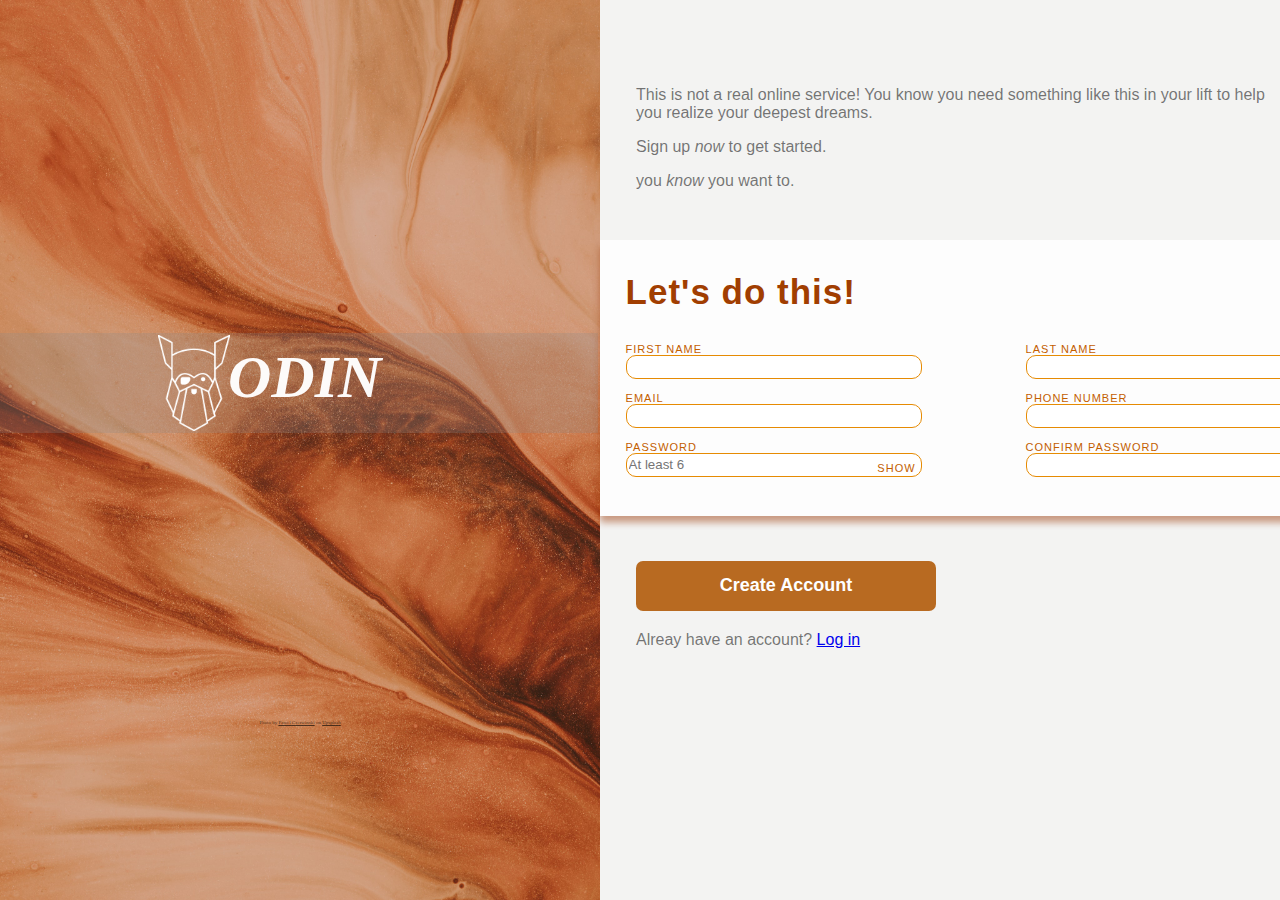
<file: index.htm>
<!DOCTYPE html>
<html>

<head>
	
	
	<meta charset="UTF-8">
	<meta name="viewport" content="width=device-width,initial-scale=1.0,maximum-scale=1.0,minimum-scale=1.0,user-scalable=no">
	<link rel="stylesheet" href="style.css"/>
	<title>Log in</title>
</head>

<body>

<div class="bg">	
	<p id="picFrom">Photo by <span style="text-decoration: underline;">Pawel Czerwinski</span> on <span style="text-decoration: underline;">Upsplash</span></p>		
</div>

<div class="logo">
	<h2 id="odin">ODIN</h2>
</div>

<div class="toptext">
	<p>This is not a real online service! You know you need something like this in your lift to help you realize your deepest dreams.</p>
	<p>Sign up <em>now</em> to get started.</p>
	<p>you <em>know</em> you want to.</p>
</div>



		<div class="right">
			
				<form action="#" method="get" name="name1">
				<div class="display">
					<h2 id="intro">Let's do this!</h2>
					<div class="inputs">
					<label for="FN">FIRST NAME</label> 
					<input type="text" name="First Name" id="LN" required>	
					</div>

					<div class="inputs">
					<label for="LN">LAST NAME</label>
					<input type="text" name="Last Name" id="LN" >
					</div>

					<div class="inputs">
					<label for="EMAIL">EMAIL</label>
					<input type="email" name="email" id="EMAIL" required>
					</div>

					<div  class="inputs">
					<label for="PN">PHONE NUMBER</label>
					<input type="tel" name="tel"  id="PH" >
					</div>

					<div class="inputs" >
					<label for="PW">PASSWORD
						<p id="shw">SHOW</p>
					</label>
					<input type="password" onkeyup="recheckpsw(this.value)" placeholder="At least 6" maxlength="12" name="password" id="PW" required>
					</div>
				
					<div class="inputs">
					<label for="CPW">
						CONFIRM PASSWORD
					</label>
					<input type="password" onkeyup="checkPassword(this.value)" maxlength="12" name="password repeat" id="CPW" required>
					</div>
					
					<div class= "erro-text"></div>

				</div>	

				<div class="left button">
				<button  type="submit" class="bt"> Create Account </button>
				</div>
				
					<div class="res">
					<ul class="ul">
					<li>Please enter:</li>
					<li id="upper">At least one upper-case.</li>
					<li id="lower">At least one lower-case.</li>
					<li id="spec">At least one special character.</li>
					<li id="leg">At least 12 characters</li>
					<li id="numb">Including numbers.</li>
					</ul>
					</div>
					
		</div>	
				</form>

			
		<div class="downtext">
		<span id="h4">Alreay have an account?</span> <a href="zample.html">Log in</a>
		</div>

	

			<!--<div class="show">show<div>-->

</body>
<script src="main.js"></script>
</html>
</file>
<file: style.css>
/* web */

body{
    background-color:rgba(242, 242, 241, 0.908);
}

/* left side include the pic, logo, the while space behind the logo*/

.bg{
   
	background-image: url(image/home.jpg);
    position: absolute;
    left:0;
    top:0;
    margin:0px;
    padding:0px;
    width: 600px;
    height:100%;
    background-size: cover;
}
.logo{
    
	background-color:rgba(141, 141, 141, 0.251);
    position: relative;
    top: 283px;
    left: -10px;
	background-image: url(image/odin-lined.png);
    width: 600px;
    height:100px;
    background-repeat: no-repeat;
    background-position-x: 160px;
    background-position-y: 2px;
    background-size: 12% auto; 
}

#odin{
    color:rgba(255, 255, 255, 0.968);
    padding-top: 10px;
    padding-left: 230px;
    font-style: oblique;
    font-size: 60px;
}

#picFrom{
    text-align: center;
    margin-top:720px;
    font-size: 5px;
    color: rgba(0, 0, 0, 0.621);
}




/*right side*/
/*.bt{
    cursor: no-drop;
}
*/
.toptext{
    margin-top:-80px;
    padding:0%;
    margin-left: 628px;
    color: rgba(2, 2, 2, 0.544);
    font-family: 'Franklin Gothic Medium', 'Arial Narrow', Arial, sans-serif;
}

.erro-text{
    width: 200px;
    font-weight:bold;
    font-size: 10px;
    margin-left:100%;
}

#intro{
    display: block;
    margin-top: 0px;
    color: #a13e01;
    font-family: Impact, Haettenschweiler, 'Arial Narrow Bold', sans-serif; 
    font-size: 35px;
    letter-spacing: 1px; 
    grid-column: span 2;
}

.downtext{
    margin-top:20px;
    margin-left: 628px;
    color: rgba(2, 2, 2, 0.544);
    font-family: 'Franklin Gothic Medium', 'Arial Narrow', Arial, sans-serif;
}

.display{
    background-color: rgb(253, 253, 253); 
    width: 803px;
    height: 220px;
    position:relative;
    left:592px;
    box-shadow: 0px 6.5px 7px rgba(152, 53, 0, 0.469);
    padding: 2rem 2vw 1.5rem 2vw;
    margin-top: 50px;
    display: grid;
    grid-template-columns: 400px 400px;
   
}

.inputs{
    padding-bottom: 10px;
    font-size: 10px;
    position: relative;
}

.inputs input{
    width: 290px;
    height: 20px;
    display: flex;
    justify-content:space-evenly;
    outline: none;
    border-radius: 10px;
    border: 1.2px solid rgb(230, 139, 3);
}

input:focus{
    border-color: rgb(240, 82, 25);
    box-shadow: 0 0 2px #f95f00;
}

.left button{
    background-color: rgb(184, 106, 33);
    margin-top:45px;
    margin-left:628px;
    width: 300px;
    height: 50px;
    text-align: center;
    font-size: large;
    border-style: none;
    border-radius: 7px;
    font-family:Arial, Helvetica, sans-serif;
    font-weight:bold;
    color: rgb(255, 255, 255);
}

.show{
    position:absolute;
    right:146px;
    top:417px;
    user-select: none;
}

label p{
    position:absolute;
    right:110px;
    bottom: 4px;
    font-family: Arial, Helvetica, sans-serif;
}


label{
    color: rgb(195, 94, 0);
    font-size: 11px;
    font-family: Impact, Haettenschweiler, 'Arial Narrow Bold', sans-serif;
    letter-spacing: 1px;
}


.res ul{
    background-color: #742d01e2;
    margin: 0;
    padding:10px;
    position:fixed;
    right:39%;
    width: 240px;
    height: auto;
    top:485px;
    border-radius: 10px;
    color: #ffffff;
    font-family:Arial, Helvetica, sans-serif;
    line-height: 28px;
    list-style: none;
    visibility:hidden;
}



.res ul li.valid{
    color: #25c900;
}


/*phone*/

@media screen and (max-width:960px){
    body{
        overflow: hidden;
    }
    
    .bg{
        position: absolute;
        left:0;
        top:0;
        margin:0px;
        padding:0px;
        width: 390px;
        height: 100%;
        background-size:cover;
    }

    .logo{
        padding: 0;
        background-color: transparent;
        width: 80px;
        height: 80px;
        left:50%;
        background-position-x: 0px;
        background-size:50%;
        margin: 0;
        position: absolute;
        top: 0px;
        left: 30%;
        right: 50px;
        bottom: 50px;
    }
    
    #odin{
        position: relative;
        color:rgba(255, 255, 255, 0.968);
        width: 10%;
        height: fit-content;
        font-size: 20px;
        padding-top: 0;
        left: 70%;
        padding-left:0%;
        
    }
    
    #picFrom{
        margin:0;
        position: absolute;
        top:90%;
        left:20%
    }
    
    
    
    
    /*right side*/
    .toptext{
        position: absolute;
        width: 250px;
        margin-top:0;
        margin-left: 0;
        font-size: 9px;
        color:rgb(33, 31, 31);
        top: 8%;
        left: 20%;
    }
    
    .erro-text{
        width: 200px;
    }
    
    #intro{
        color: #ffffff;
        font-size: 25px;
        margin-bottom: 5px;
        margin-left: 0%;
        letter-spacing: 2px;
    }
    
    .downtext{
        position: absolute;
        margin:0px;
        top: 75%;
        left: 20%;
    }
    
    .right{
        background-color:transparent;
        position: absolute;
        width: 294px;
        height: fit-content;
        box-shadow:none;
        padding: 0;
        margin: 0;
        top: 23%;
        left: 20%;
    }
    
    .display{
        width:280px;
        grid-template-columns: 100px;
    }

    .inputs{
        width: 290px;
        padding-bottom: 6px;
        font-size: 5px;
        margin-top: 6px;
    }
    
    .inputs input{
        width: 220px;
        height: 20px;
        border: 1.2px solid rgb(236, 151, 23);
    }
    
    input:focus{
        border-color: rgb(248, 72, 8);
        box-shadow: 0 0 3px #f95f00;
    }
    
    form{
        display: grid;
    }
    

    
    label{
        color: rgb(255, 255, 255);
        font-size: 10px;
        font-family: Impact, Haettenschweiler, 'Arial Narrow Bold', sans-serif;
        letter-spacing: 1px;
    }



}
</file>
